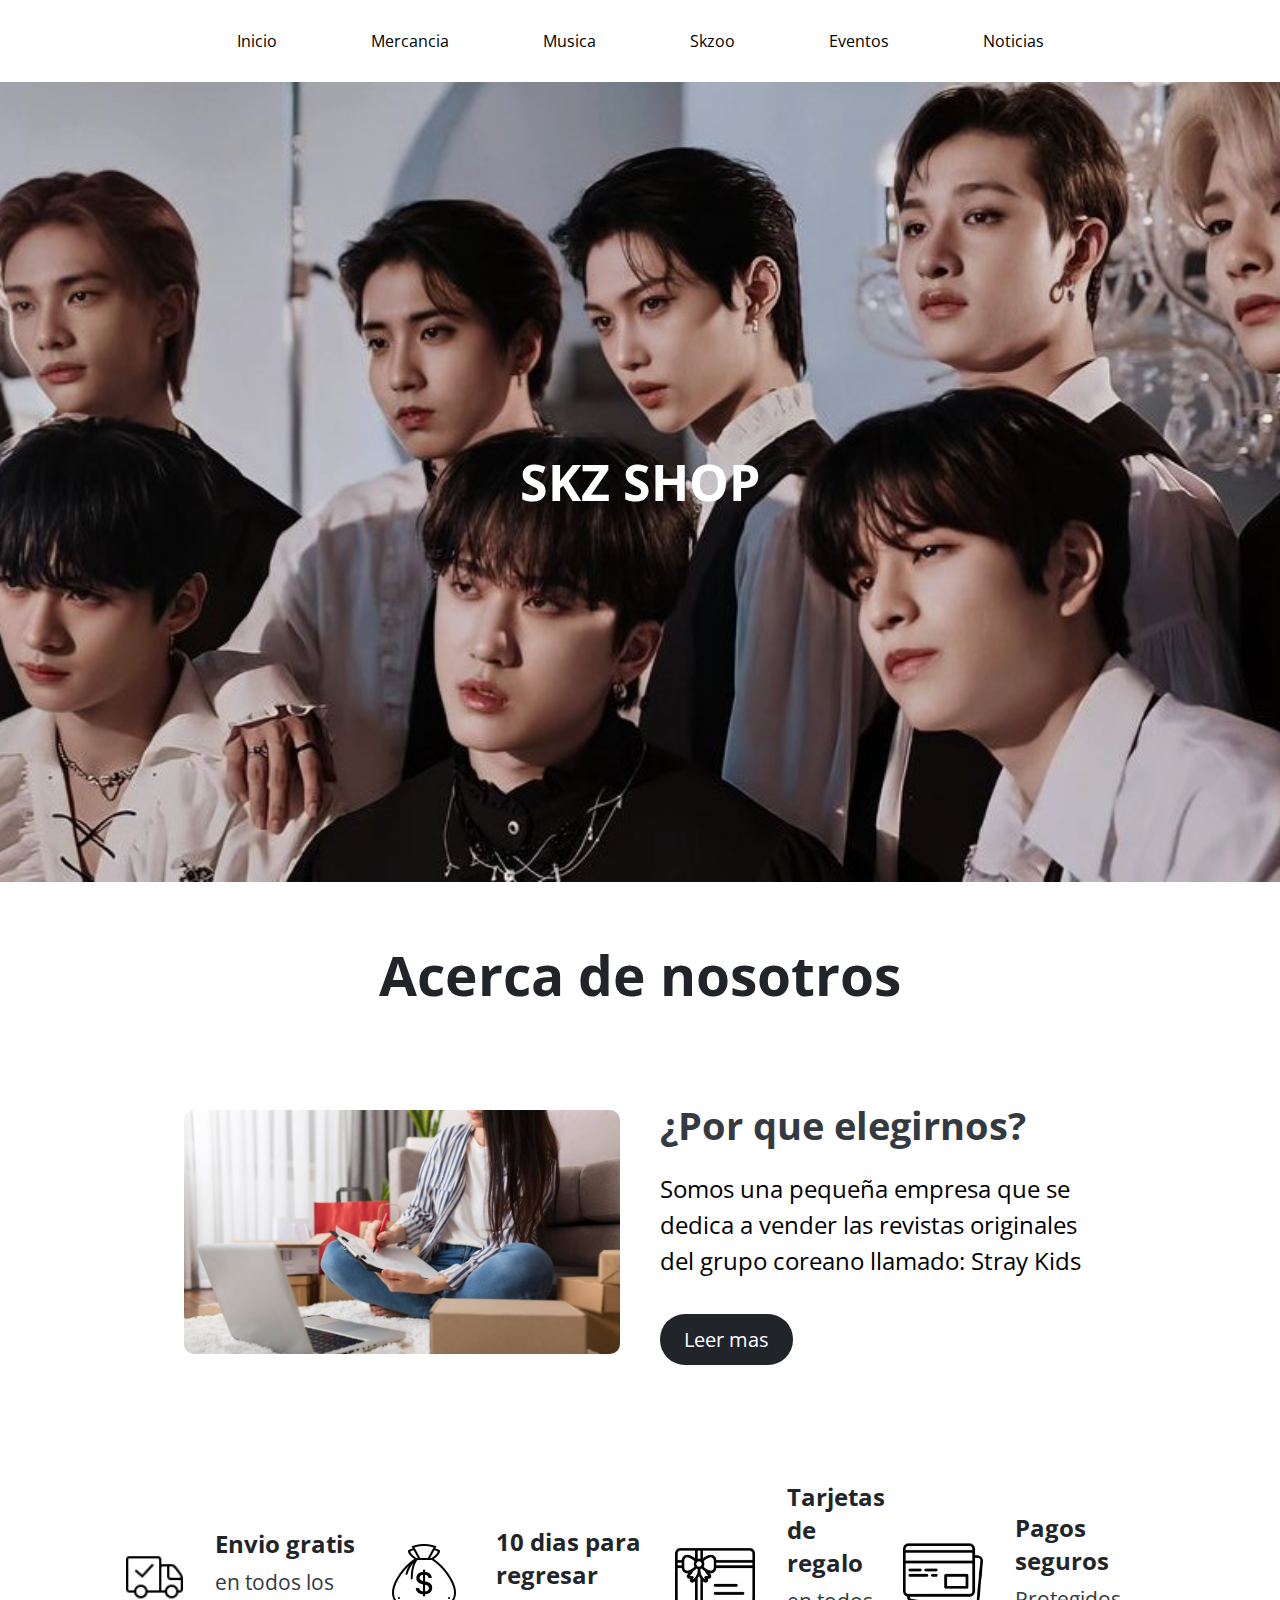
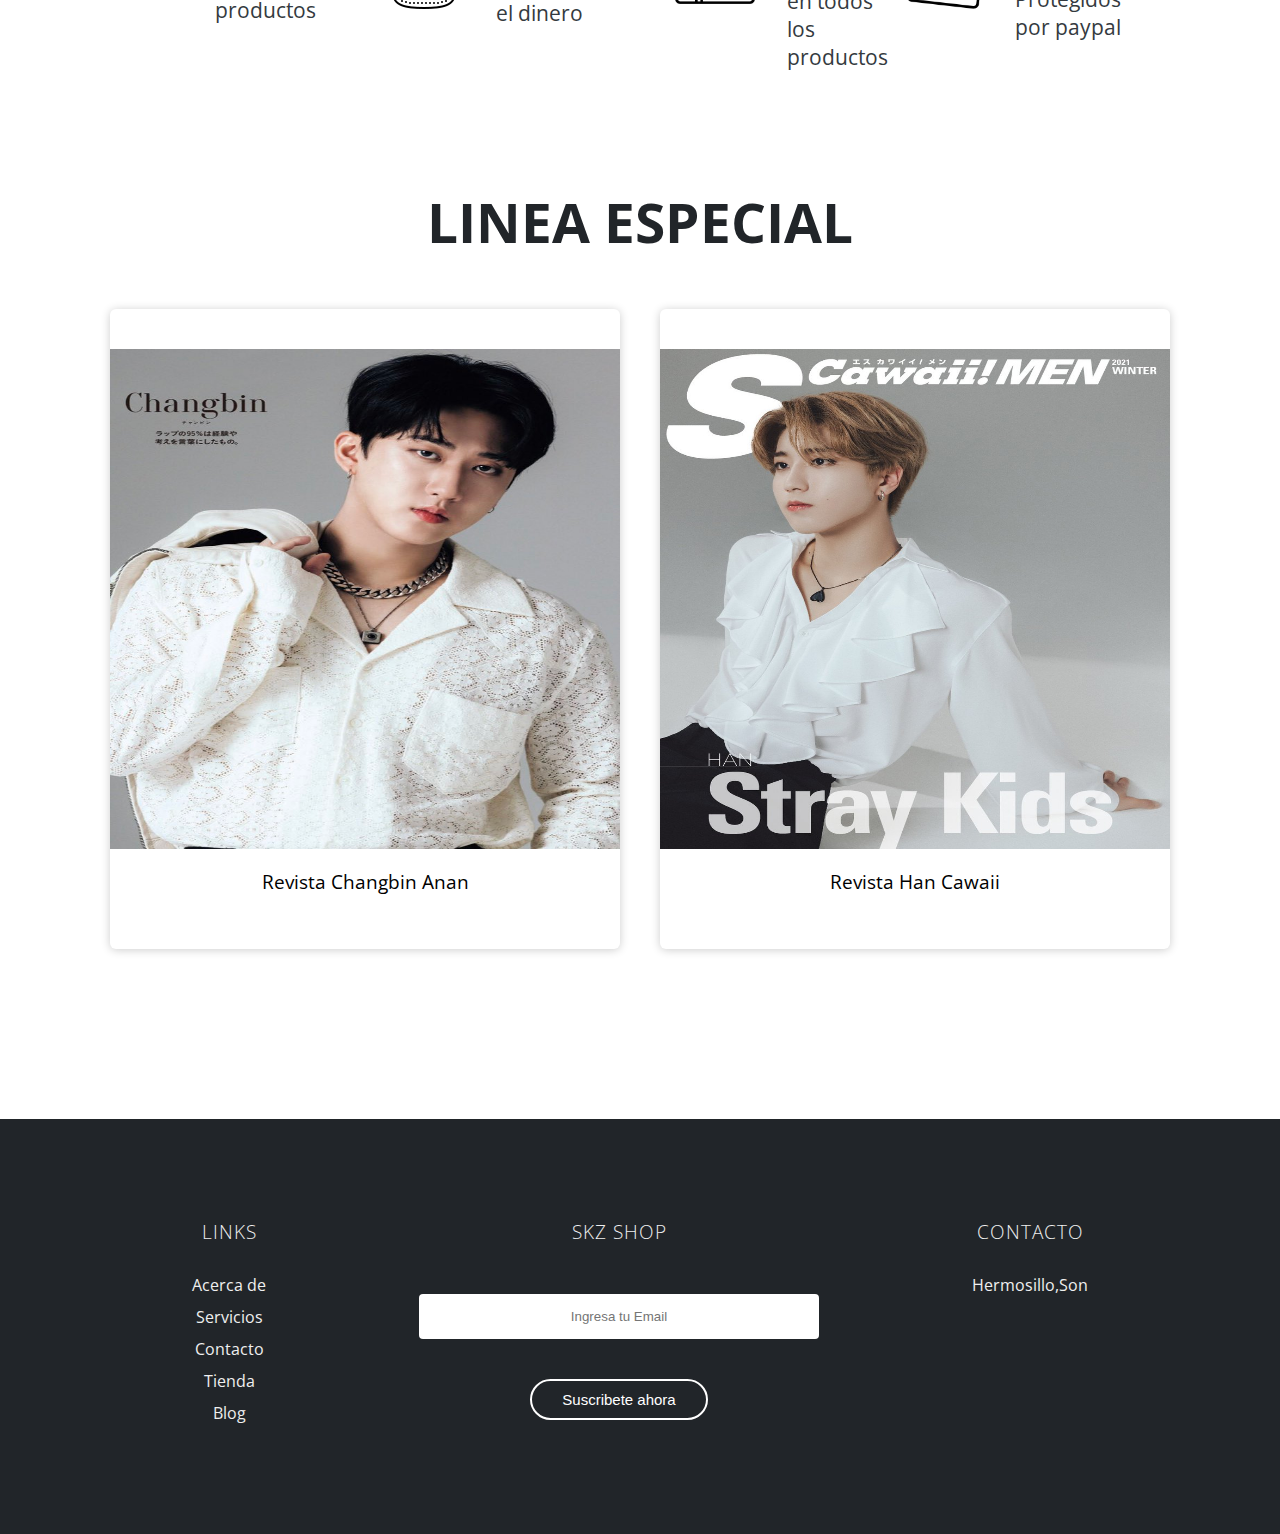
<file: index.html>
<!DOCTYPE html>
<html lang="en">
  <head>
    <meta charset="UTF-8" />
    <meta name="viewport" content="width=device-width, initial-scale=1.0" />
    <title>SkzShop</title>
    <link rel="stylesheet" href="stylelist/style.css" />
    <link rel="stylesheet" href="https://cdnjs.cloudflare.com/ajax/libs/font-awesome/6.5.1/css/all.min.css" integrity="sha512-DTOQO9RWCH3ppGqcWaEA1BIZOC6xxalwEsw9c2QQeAIftl+Vegovlnee1c9QX4TctnWMn13TZye+giMm8e2LwA==" crossorigin="anonymous" referrerpolicy="no-referrer" />
    <link rel="stylesheet" href="https://cdnjs.cloudflare.com/ajax/libs/font-awesome/4.7.0/css/font-awesome.min.css">
  </head>
  <body>
    <header>
      <nav>
        <a href="index.html">Inicio</a>
        <a href="mercancia.html">Mercancia</a>
        <a href="#">Musica</a>
        <a href="#">Skzoo</a>
        <a href="#">Eventos</a>
        <a href="#">Noticias</a>
      </nav>
    </header>

    <div class="encabezado-imagen">
      <h1>SKZ SHOP</h1>
    </div>
    <!--Acerca de-->
    <div class="heading">
      <h1>Acerca de nosotros</h1>
    </div>
    <div class="container-about">
      <section class="about">
        <div class="about-image">
          <img src="img/vender.jpg" alt="merch pilot" />
        </div>
        <div class="about-content">
          <h2>¿Por que elegirnos?</h2>
          <p>
            Somos una pequeña empresa que se dedica a vender las revistas
            originales del grupo coreano llamado: Stray Kids
          </p>
          <a href="" class="read-more">Leer mas</a>
        </div>
      </section>
    </div>

    <!--Iconos -->
    <section class="icons-container">
      <div class="icons">
        <img src="img/enviar.png" alt="carrito de envio gratis">
        <div class="info">
          <h3>Envio gratis</h3>
          <span>en todos los productos</span>
        </div>

        <div class="icons">
          <img src="img/dinero.png" alt="carrito de envio gratis">
          <div class="info">
            <h3>10 dias para regresar</h3>
            <span>el dinero</span>
          </div>

          <div class="icons">
            <img src="img/tarjeta-de-regalo.png" alt="carrito de envio gratis">
            <div class="info">
              <h3>Tarjetas de regalo</h3>
              <span>en todos los productos</span>
            </div>

            <div class="icons">
              <img src="img/tarjeta-de-credito.png" alt="carrito de envio gratis">
              <div class="info">
                <h3>Pagos seguros</h3>
                <span>Protegidos por paypal</span>
              </div>
            </div>
        </section>

        <!--LINEA ESPECIAL-->
        <div class="titulo">
          <h2>LINEA ESPECIAL</h2>
        </div>

        <div class="container">
          <div class="card">
            <figure>
              <img src="img/changbin-anan.jpg">
            </figure>
            <div class="contenido">
              <h3>Revista Changbin Anan</h3>
            </div>
          </div>

          <div class="card">
            <figure>
              <img src="img/Han-cawaii.jpg">
            </figure>
            <div class="contenido">
              <h3>Revista Han Cawaii</h3>
            </div>
          </div>
        </div>

        <!--Footer-->
        <footer class="footer">
          <div class="col-1">
            <h3>LINKS </h3>
            <a href="#">Acerca de</a>
            <a href="#">Servicios</a>
            <a href="#">Contacto</a>
            <a href="#">Tienda</a>
            <a href="#">Blog</a>
          </div>
          <div class="col-2">
            <h3>SKZ SHOP</h3>
            <form>
              <input type="email" placeholder="Ingresa tu Email" required>
              <br>
              <button type="submit">Suscribete ahora</button>
            </form>
          </div>
          <div class="col-3">
            <h3>CONTACTO</h3>
            <p>Hermosillo,Son</p>
            <div class="social-icons">
              <i class="fab fa-facebook"></i>
              <i class="fab fa-twitter"></i>
              <i class="fab fa-instagram"></i>
            </div>
          </div>
        </div>
      </footer>
  </body>
</html>
</file>
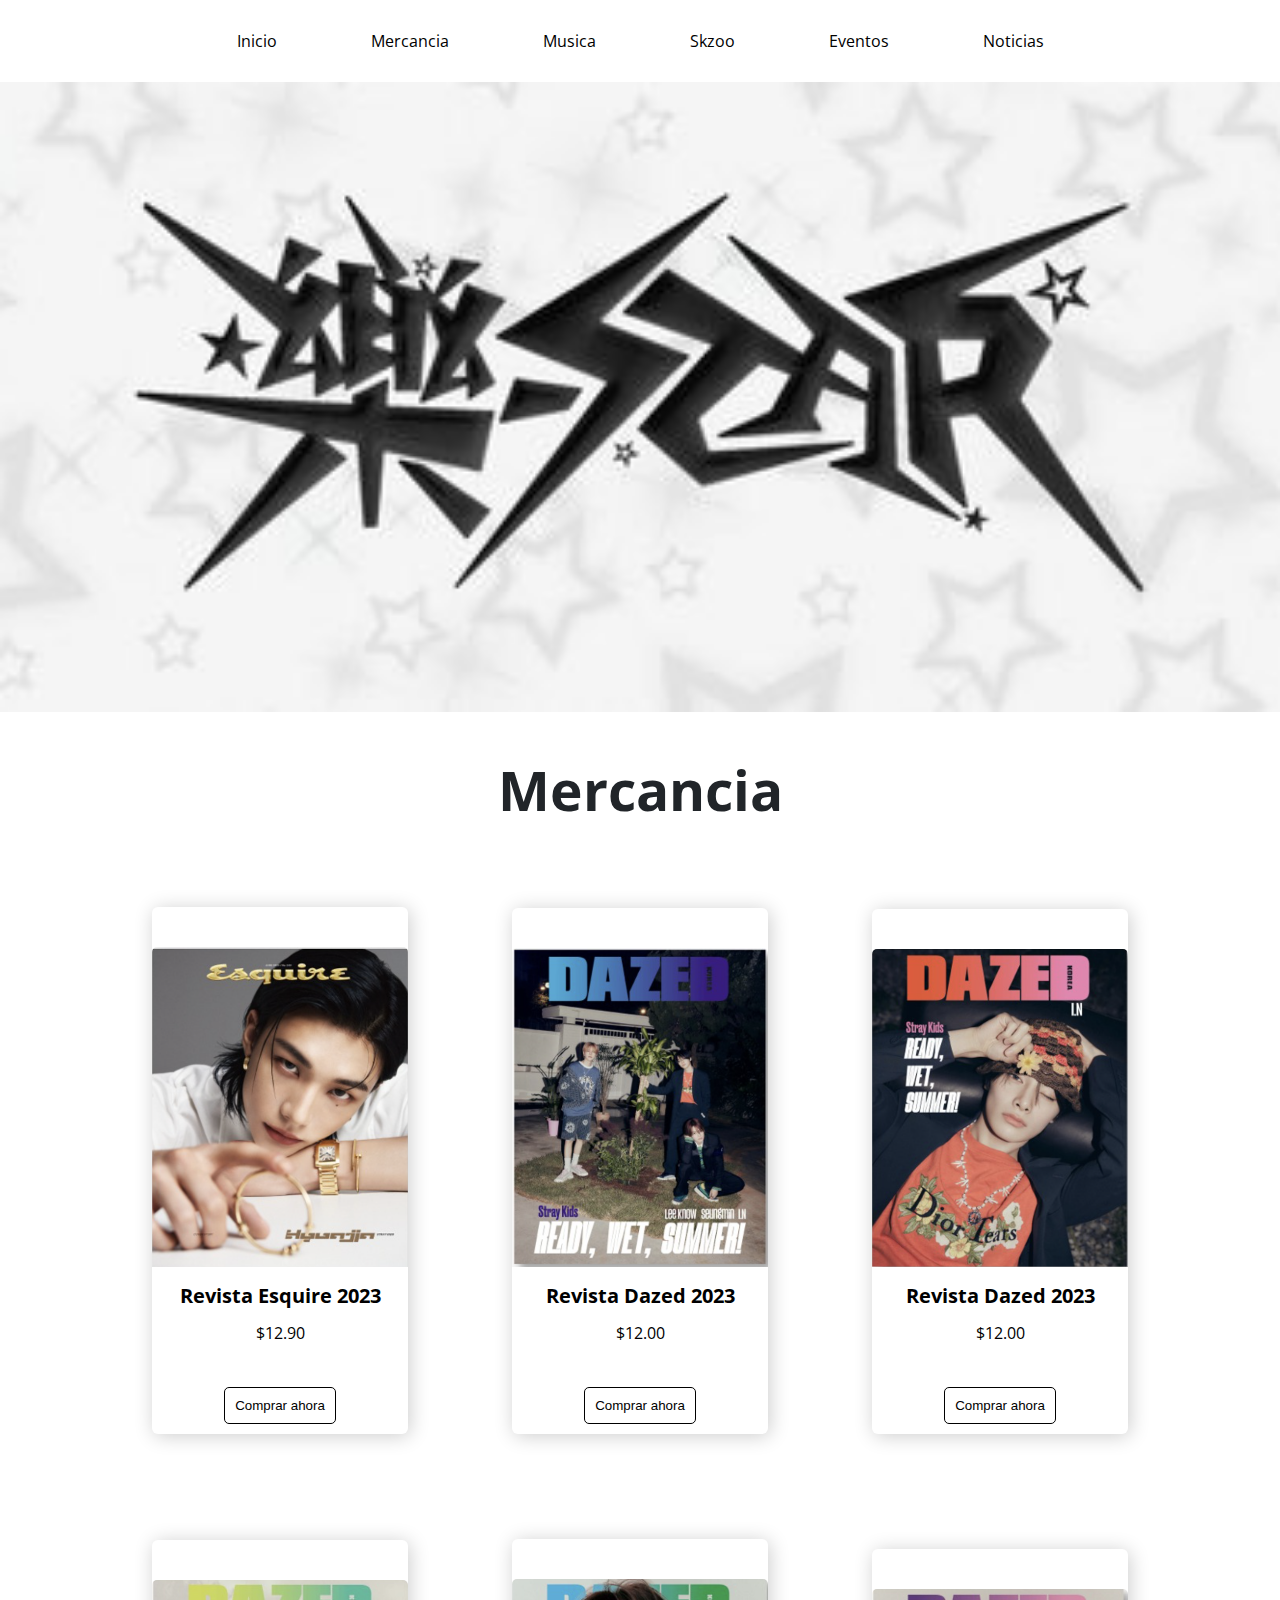
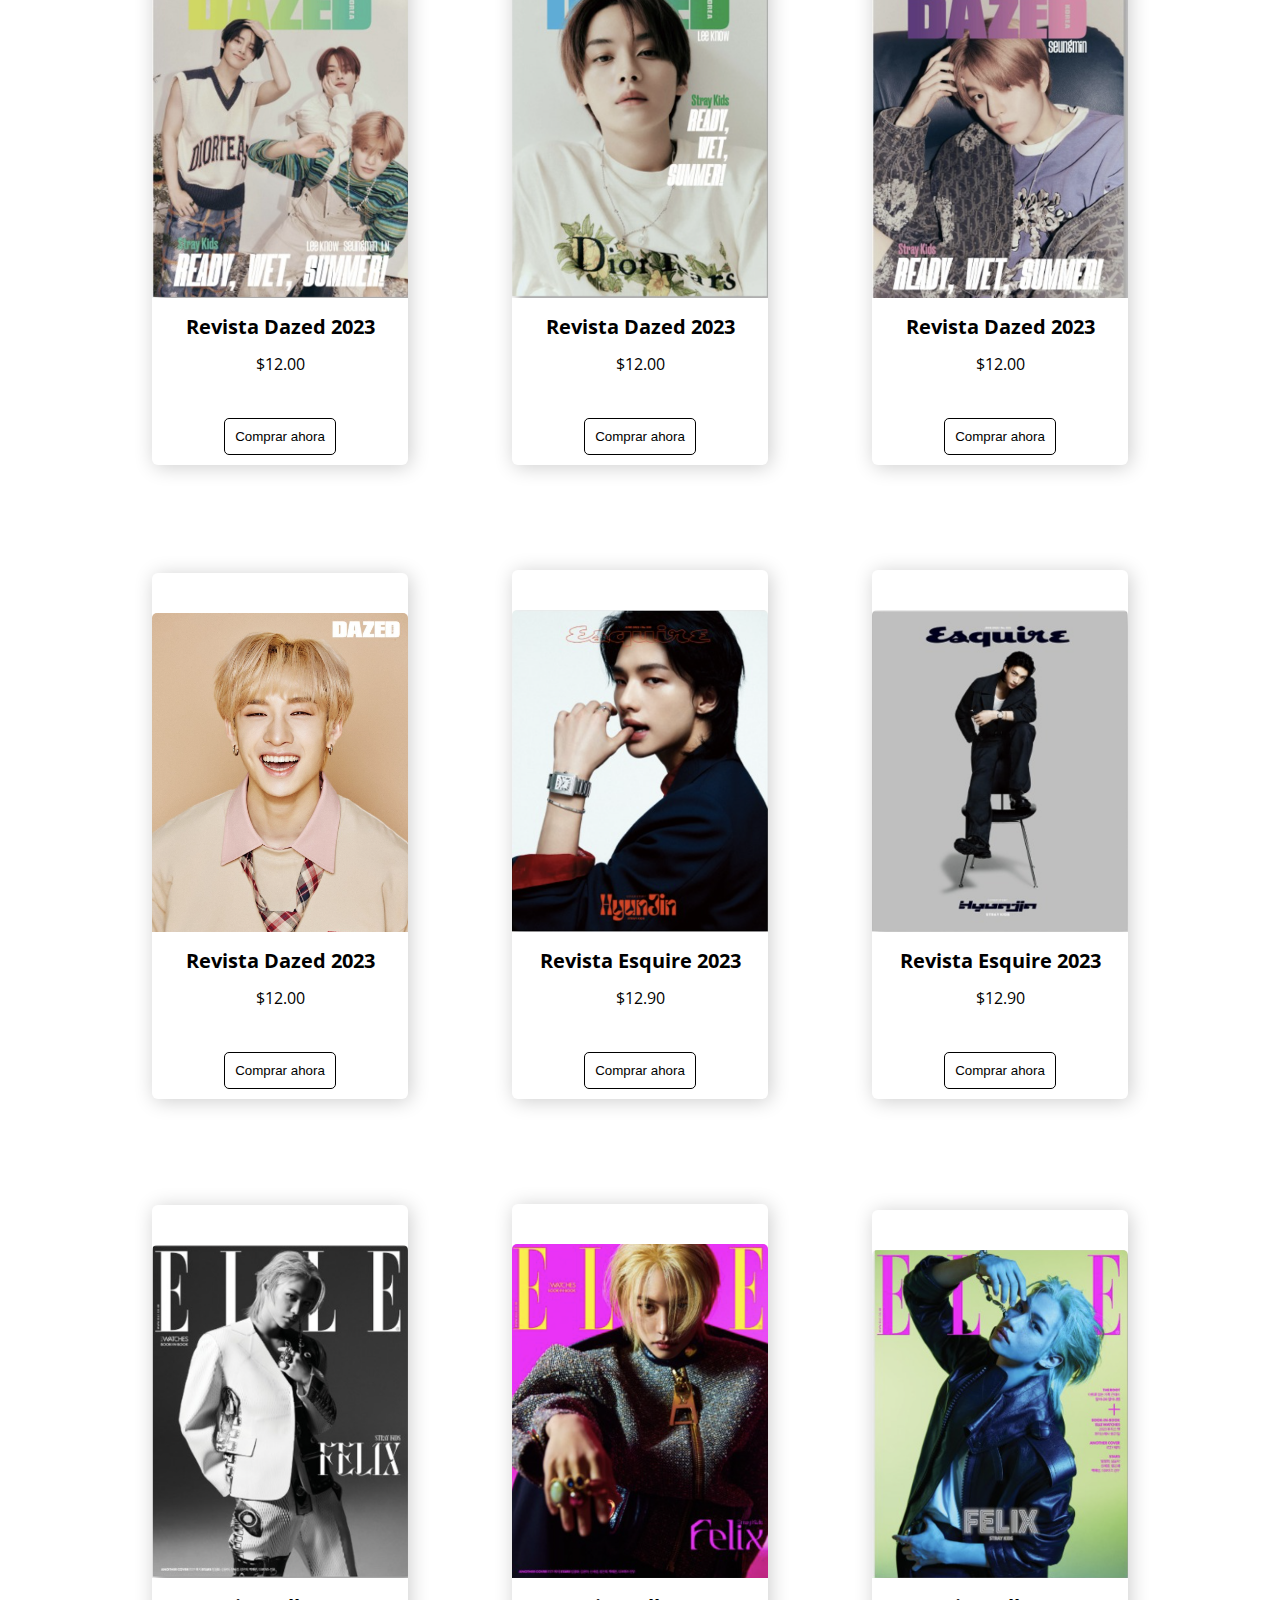
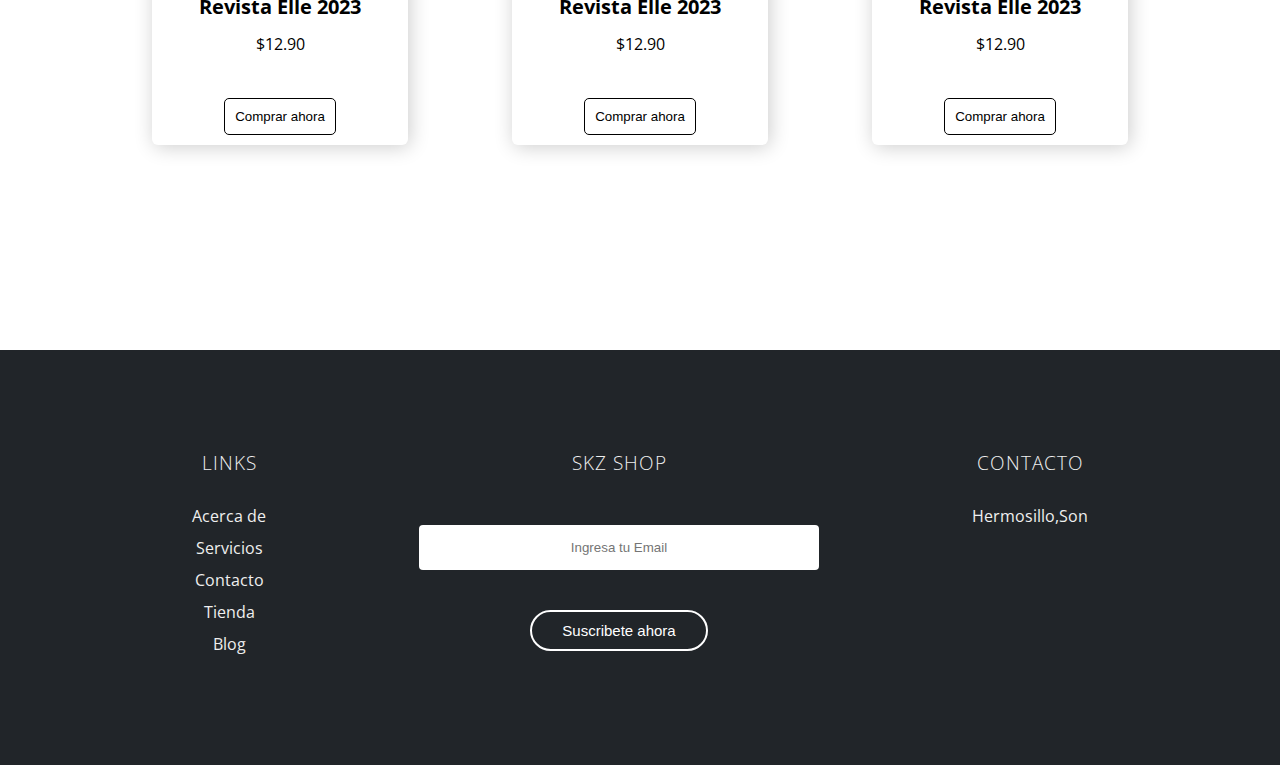
<file: mercancia.html>
<!DOCTYPE html>
<html lang="en">
  <head>
    <meta charset="UTF-8" />
    <meta name="viewport" content="width=device-width, initial-scale=1.0" />
    <title>Mercancia</title>
    <link rel="stylesheet" href="stylelist/style.css" />
    <link rel="stylesheet" href="https://cdnjs.cloudflare.com/ajax/libs/font-awesome/6.5.1/css/all.min.css" integrity="sha512-DTOQO9RWCH3ppGqcWaEA1BIZOC6xxalwEsw9c2QQeAIftl+Vegovlnee1c9QX4TctnWMn13TZye+giMm8e2LwA==" crossorigin="anonymous" referrerpolicy="no-referrer" />
    <link rel="stylesheet" href="https://cdnjs.cloudflare.com/ajax/libs/font-awesome/4.7.0/css/font-awesome.min.css">
  </head>
  <body>
    <!--Header-->
    <header>
      <!--Navegacion-->
      <nav>
        <a href="index.html">Inicio</a>
        <a href="mercancia.html">Mercancia</a>
        <a href="#">Musica</a>
        <a href="#">Skzoo</a>
        <a href="#">Eventos</a>
        <a href="#">Noticias</a>
      </nav>
    </header>

    <div class="encabezado-mercancia"></div>

    <div class="titulo">
      <h2>Mercancia</h2>
    </div>

    <div class="merch">
      <div class="merch-cards">
        <div class="image-merch">
          <img src="img/Esquire.png" alt="" />
        </div>
        <div class="title-merch">
          <h2>Revista Esquire 2023</h2>
        </div>
        <div class="description-merch">
          <p>$12.90</p>
        </div>
        <button>Comprar ahora</button>
      </div>

      <div class="merch-cards">
        <div class="image-merch">
          <img src="img/Korea.png" alt="" />
        </div>
        <div class="title-merch">
          <h2>Revista Dazed 2023</h2>
        </div>
        <div class="description-merch">
          <p>$12.00</p>
        </div>
        <button>Comprar ahora</button>
      </div>

      <div class="merch-cards">
        <div class="image-merch">
          <img src="img/IN.png" alt="" />
        </div>
        <div class="title-merch">
          <h2>Revista Dazed 2023</h2>
        </div>
        <div class="description-merch">
          <p>$12.00</p>
        </div>
        <button>Comprar ahora</button>
      </div>

      <div class="merch-cards">
        <div class="image-merch">
          <img src="img/Dazed.png" alt="" />
        </div>
        <div class="title-merch">
          <h2>Revista Dazed 2023</h2>
        </div>
        <div class="description-merch">
          <p>$12.00</p>
        </div>
        <button>Comprar ahora</button>
      </div>

      <div class="merch-cards">
        <div class="image-merch">
          <img src="img/Dazed-minho.png" alt="" />
        </div>
        <div class="title-merch">
          <h2>Revista Dazed 2023</h2>
        </div>
        <div class="description-merch">
          <p>$12.00</p>
        </div>
        <button>Comprar ahora</button>
      </div>

      <div class="merch-cards">
        <div class="image-merch">
          <img src="img/Dazed-seungmin.png" alt="" />
        </div>
        <div class="title-merch">
          <h2>Revista Dazed 2023</h2>
        </div>
        <div class="description-merch">
          <p>$12.00</p>
        </div>
        <button>Comprar ahora</button>
      </div>

      <div class="merch-cards">
        <div class="image-merch">
          <img src="img/Bangchan-magazine.png" alt="" />
        </div>
        <div class="title-merch">
          <h2>Revista Dazed 2023</h2>
        </div>
        <div class="description-merch">
          <p>$12.00</p>
        </div>
        <button>Comprar ahora</button>
      </div>

      <div class="merch-cards">
        <div class="image-merch">
          <img src="img/Esquire-hyunjin.png" alt="" />
        </div>
        <div class="title-merch">
          <h2>Revista Esquire 2023</h2>
        </div>
        <div class="description-merch">
          <p>$12.90</p>
        </div>
        <button>Comprar ahora</button>
      </div>

      <div class="merch-cards">
        <div class="image-merch">
          <img src="img/Esquire-hyunjin-v2.png" alt="" />
        </div>
        <div class="title-merch">
          <h2>Revista Esquire 2023</h2>
        </div>
        <div class="description-merch">
          <p>$12.90</p>
        </div>
        <button>Comprar ahora</button>
      </div>

      <div class="merch-cards">
        <div class="image-merch">
          <img src="img/Elle-felix.png" alt="" />
        </div>
        <div class="title-merch">
          <h2>Revista Elle 2023</h2>
        </div>
        <div class="description-merch">
          <p>$12.90</p>
        </div>
        <button>Comprar ahora</button>
      </div>

      <div class="merch-cards">
        <div class="image-merch">
          <img src="img/Elle-flix-v2.png" alt="" />
        </div>
        <div class="title-merch">
          <h2>Revista Elle 2023</h2>
        </div>
        <div class="description-merch">
          <p>$12.90</p>
        </div>
        <button>Comprar ahora</button>
      </div>

      <div class="merch-cards">
        <div class="image-merch">
          <img src="img/Elle-felix-v3.png" alt="" />
        </div>
        <div class="title-merch">
          <h2>Revista Elle 2023</h2>
        </div>
        <div class="description-merch">
          <p>$12.90</p>
        </div>
        <button>Comprar ahora</button>
      </div>
    </div>
     <!--Footer-->
     <footer class="footer">
        <div class="col-1">
          <h3>LINKS </h3>
          <a href="#">Acerca de</a>
          <a href="#">Servicios</a>
          <a href="#">Contacto</a>
          <a href="#">Tienda</a>
          <a href="#">Blog</a>
        </div>
        <div class="col-2">
          <h3>SKZ SHOP</h3>
          <form>
            <input type="email" placeholder="Ingresa tu Email" required>
            <br>
            <button type="submit">Suscribete ahora</button>
          </form>
        </div>
        <div class="col-3">
          <h3>CONTACTO</h3>
          <p>Hermosillo,Son</p>
          <div class="social-icons">
            <i class="fab fa-facebook"></i>
            <i class="fab fa-twitter"></i>
            <i class="fab fa-instagram"></i>
          </div>
        </div>
      </div>
    </footer>
  </body>
</html>
</file>
<file: stylelist/style.css>
@import url("https://fonts.googleapis.com/css2?family=Open+Sans:wght@400;500&display=swap");
* {
  margin: 0;
  padding: 0;
  box-sizing: border-box;
  text-decoration: none;
  list-style: none;
}
body {
  font-family: "Open Sans";
}
header {
  background-color: #fff;
  text-align: center;
  padding: 25px 0;
}
section {
  padding: 2rem 9%;
}

.container {
  max-width: 1200px;
  margin: 0 auto;
}

/*NAVEGACION*/
nav a {
  display: inline-block;
  text-decoration: none;
  color: #000000;
  margin: 0 30px;
  padding: 5px 15px;
  border-radius: 30px;
}
nav a:hover {
  background-color: #212529;
  color: #fff;
}
/*ENCABEZADO*/
.encabezado-imagen {
  background-image: url(imagenes/skz8.jpg);
  height: 800px;
  background-position: center bottom;
  background-repeat: no-repeat;
  background-size: cover;
  min-height: 70vh;
  display: flex;
  flex-direction: column;
  justify-content: center;
  align-items: center;
  color: #fff;
}
.encabezado-imagen p {
  font-size: 20px;
}
.encabezado-imagen h1 {
  font-size: 50px;
  padding: 20px 0;
}
/*ELEGIRNOS*/
* {
  margin: 0;
  padding: 0;
  box-sizing: border-box;
  text-decoration: none;
  list-style: none;
}
.heading {
  width: 90%;
  display: flex;
  justify-content: center;
  align-items: center;
  flex-direction: column;
  text-align: center;
  margin: 20px auto;
}
.heading h1 {
  font-size: 55px;
  color: #212529;
  margin-top: 35px;
  margin-bottom: 25px;
  position: relative;
}

.heading p {
  font-size: 20px;
  color: #000;
  margin-bottom: 35px;
}
.container-about {
  width: 90%;
  margin: 0 auto;
  padding: 10px 20px;
}
.about {
  display: flex;
  justify-content: space-between;
  align-items: center;
  flex-wrap: wrap;
}
.about-image {
  flex: 1;
  margin-right: 40px;
  overflow: hidden;
}
.about-image img {
  max-width: 100%;
  height: auto;
  border-radius: 10px;
  display: block;
  transition: 0.5s ease;
}
.about-content:hover img {
  transform: scale(1.2);
}
.about-content {
  flex: 1;
}
.about-content h2 {
  font-size: 38px;
  margin-bottom: 20px;
  color: #343a40;
}
.about-content p {
  font-size: 24px;
  line-height: 1.5;
  margin-bottom: 20px;
  color: #000;
}
.about-content .read-more {
  display: inline-block;
  padding: 12px 24px;
  background-color: #212529;
  color: #fff;
  font-size: 20px;
  border-radius: 25px;
  border: none;
  cursor: pointer;
  margin-top: 15px;
  transition: 0.3s ease;
}
.about-content .read-more:hover {
  background-color: #343a40;
}
@media screen and (max-width: 768px) {
  .heading {
    padding: 0px 20px;
  }
  .heading h1 {
    font-size: 36px;
  }
  .heading p {
    font-size: 17px;
    margin-bottom: 0px;
  }
  .container-about {
    padding: 0px;
  }
  .about {
    padding: 20px;
    flex-direction: column;
  }
  .about-image {
    margin-right: 0px;
    margin-bottom: 20px;
  }
  .about-content p {
    padding: 0px;
    font-size: 16px;
  }
  .about-content .read-more {
    font-size: 16px;
  }
}

/*ICONOS*/
.icons-container {
  display: flex;
  flex-wrap: wrap;
  gap: 1.5rem;
  padding-top: 40px;
  padding-bottom: 40px;
  justify-content: center;
}
.icons-container .icons {
  background: #fff;
  border: 1px solid #fff;
  padding: 10px;
  display: flex;
  align-items: center;
  border-radius: 0.5rem;
}
.icons-container .icons img {
  width: 5rem;
  margin-right: 2rem;
  text-align: center;
}
.icons-container .icons h3 {
  color: #212529;
  padding-bottom: 0.5rem;
  font-size: 1.5rem;
}
.icons-container .icons span {
  color: #343a40;
  font-size: 1.3rem;
}
/*TARJETA*/
.container {
  width: 100%;
  display: flex;
  max-width: 1100px;
}
.titulo h2 {
  color: #212529;
  font-size: 55px;
  text-align: center;
  margin-top: 40px;
  margin-bottom: 30px;
}
.card {
  width: 100%;
  margin: 20px;
  border-radius: 6px;
  overflow: hidden;
  background: #fff;
  padding-top: 40px;
  padding-bottom: 40px;
  box-shadow: 0px 1px 10px rgba(0, 0, 0, 0.2);

}
.card img {
  width: 100%;
  height: 500px;
}
.card .contenido {
  padding: 15px;
  text-align: center;
}
.card .contenido h3 {
  font-weight: 400;
  margin-bottom: 15;
}
/*FOOTER*/
.footer {
  margin-top: 150px;
  width: 100%;
  padding: 100px 15%;
  background: #212529;
  color: #efefef;
  display: flex;
  flex-wrap: wrap;
}
.footer div {
  text-align: center;
}
.col-2 {
  flex-grow: 2; /*Es para que tome el espacio 2 veces, en pocas palabras aumenta el tamano*/
}
.footer div h3 {
  font-weight: 300;
  margin-bottom: 30px;
  letter-spacing: 1px;
}
.col-1 a {
  display: block;
  text-decoration: none;
  color: #efefef;
  margin-bottom: 10px;
}
.col-2 form input {
  width: 400px;
  height: 45px;
  border-radius: 4px;
  text-align: center;
  margin-top: 20px;
  margin-bottom: 40px;
  outline: none;
  border: none;
}
.col-2 form button {
  background: transparent;
  border: 2px solid #fff;
  color: #fff;
  border-radius: 30px;
  padding: 10px 30px;
  font-size: 15px;
  cursor: pointer;
}
.social-icons {
  margin-top: 30px;
}
.social-icons i {
  font-size: 22px;
  margin: 10px;
  cursor: pointer;
}
@media (max-width: 991px) {
  .footer {
    text-align: center;
    flex-direction: column; 
    padding: 20px; 
  }
  .col-1, .col-2 {
    width: 100%; 
    margin-bottom: 30px;
  }
}
@media (max-width: 480px) {
  .col-2 form,
  .social-icons {
    display: none;
  }
}
/*MERCANCIA*/

/*ENCABEZADO*/
.encabezado-mercancia {
  background-image: url(imagenes/rockstar.jpg);
  height: 70vh;
  background-position: center bottom;
  background-repeat: no-repeat;
  background-size: cover;
  min-height: 70vh;
  display: flex;
  flex-direction: column;
  justify-content: center;
  align-items: center;
  color: #fff;
}
.encabezado-imagen p {
  font-size: 20px;
}
.encabezado-imagen h1 {
  font-size: 50px;
  padding: 20px 0;
}

@media (max-width: 768px) {
  .encabezado-mercancia h1 {
    font-size: 30px;
  }
  .encabezado-mercancia p {
    font-size: 16px;
  }
}

/*Merch*/
.merch{
  align-items: center;
  text-align: center;
}
.merch-cards{
  width: 20%;
  margin: 50px;
  border-radius: 6px;
  overflow: hidden;
  padding-top: 40px;
  display: inline-block;
  box-shadow: 2px 2px 20px rgba(0, 0, 0, 0.2);
}
.image-merch img{
  width: 100%;
  border-top-right-radius: 5px;
  border-top-left-radius: 5px;
}
.title-merch{
  text-align: center;
  padding: 10px;
}
.title-merch h2{
  font-size: 20px;
}
.description-merch{
  padding:3px;
  text-align: center;
}
.merch-cards button{
  margin-top: 40px;
  margin-bottom: 10px;
  background-color: #fff;
  border: 1px solid #000;
  padding: 10px;
  border-radius: 5px;
  text-align: center;
}
.merch-cards button:hover{
  background-color: #343a40;
  color: #fff;
  transition: .5s;
  cursor:pointer;
}
</file>
